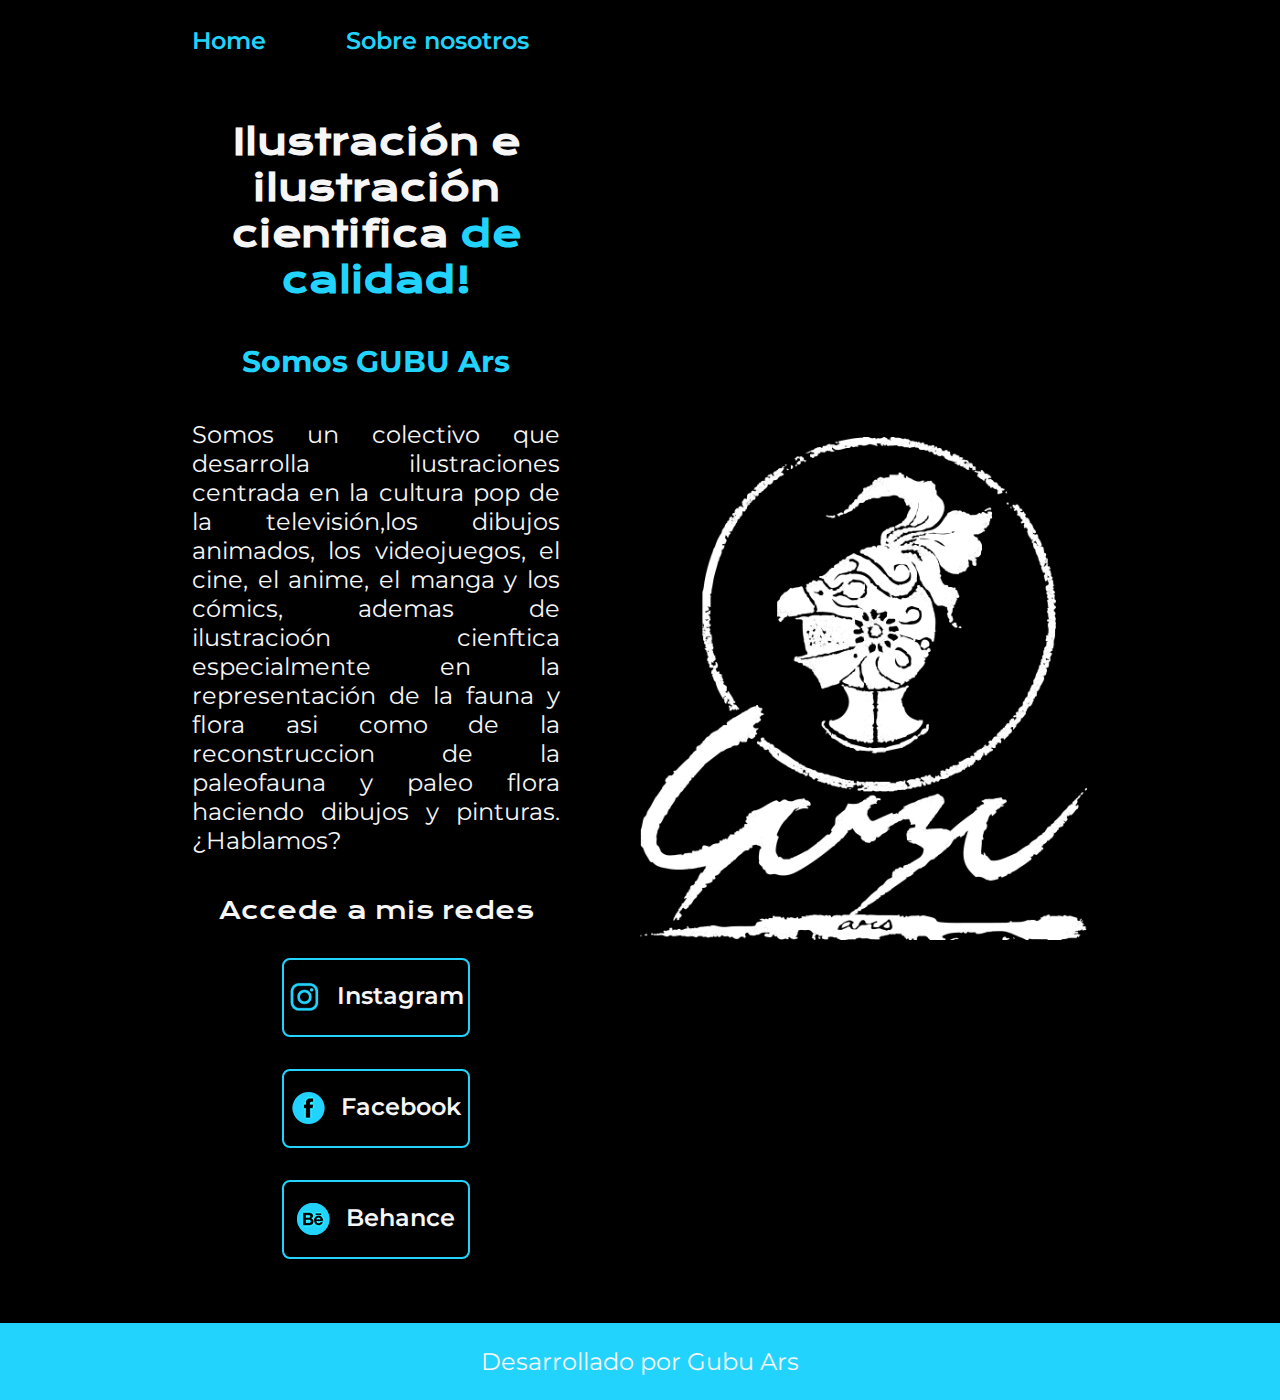
<file: index.html>
<!DOCTYPE html>
<html lang="es-co">
<head>
    <meta charset="UTF-8">
    <meta name="viewport" content="width=device-width, initial-scale=1.0">
    <title>Portafolio</title>
    <link rel="stylesheet" href="./Styles/style.css">
</head>
<body>
    <header class="header" >
        <nav class="header__menu">
            <a class="header__menu__link" href="index.html"> Home</a>
            <a class="header__menu__link" href="about.html">Sobre nosotros</a>
        </nav>
    </header>
    <main class="presentacion">
        <section class="presentacion__contenido">
         <h1 class="presentacion__contenido__titulo">
           Ilustración e ilustración cientifica
                <strong class="titulo-destaque"> de calidad!
                </strong></h1>
                <p class="presentacion__contenido__texto_resaltado"> <strong class="titulo-destaque">Somos GUBU Ars
                </strong> 
                   
                </p>
                <p class="presentacion__contenido__texto">
                    Somos un colectivo que desarrolla ilustraciones centrada en la cultura pop de la 
                    televisión,los dibujos animados, los videojuegos, el cine, el anime, el manga y los cómics,
                    ademas de ilustracioón cienftica especialmente en la representación de la fauna y flora
                    asi como de la reconstruccion de la paleofauna y paleo flora haciendo dibujos y pinturas. 
                    ¿Hablamos?

                </p>
                <div class="presentacion__enlaces">
                    <h2 class="presentacion__enlaces__subtitulo">Accede a mis redes</h2>
                    <a  class="presentacion__enlaces__link" href="instagram.com/GUBUars">
                    <img src="./assets/instagram.png" >Instagram</a>
                    <a  class="presentacion__enlaces__link"href="https://www.facebook.com/GUBUArs"> 
                        <img src="./assets/facebook original.png"> Facebook </a> 
                    <a class="presentacion__enlaces__link" href="https://www.behance.net/GUBUArs">
                        <img src="./assets/Behance2.png">Behance</a>
                </div>      
        </section>
         <img class="presentacion__imagen" src="./assets/gubuars.png" alt="Imagen del logo de Gubu Ars"> 
    </main>
    <footer class="footer">
        <P>Desarrollado por Gubu Ars</P>
    </footer>
</body>
</html>
</file>
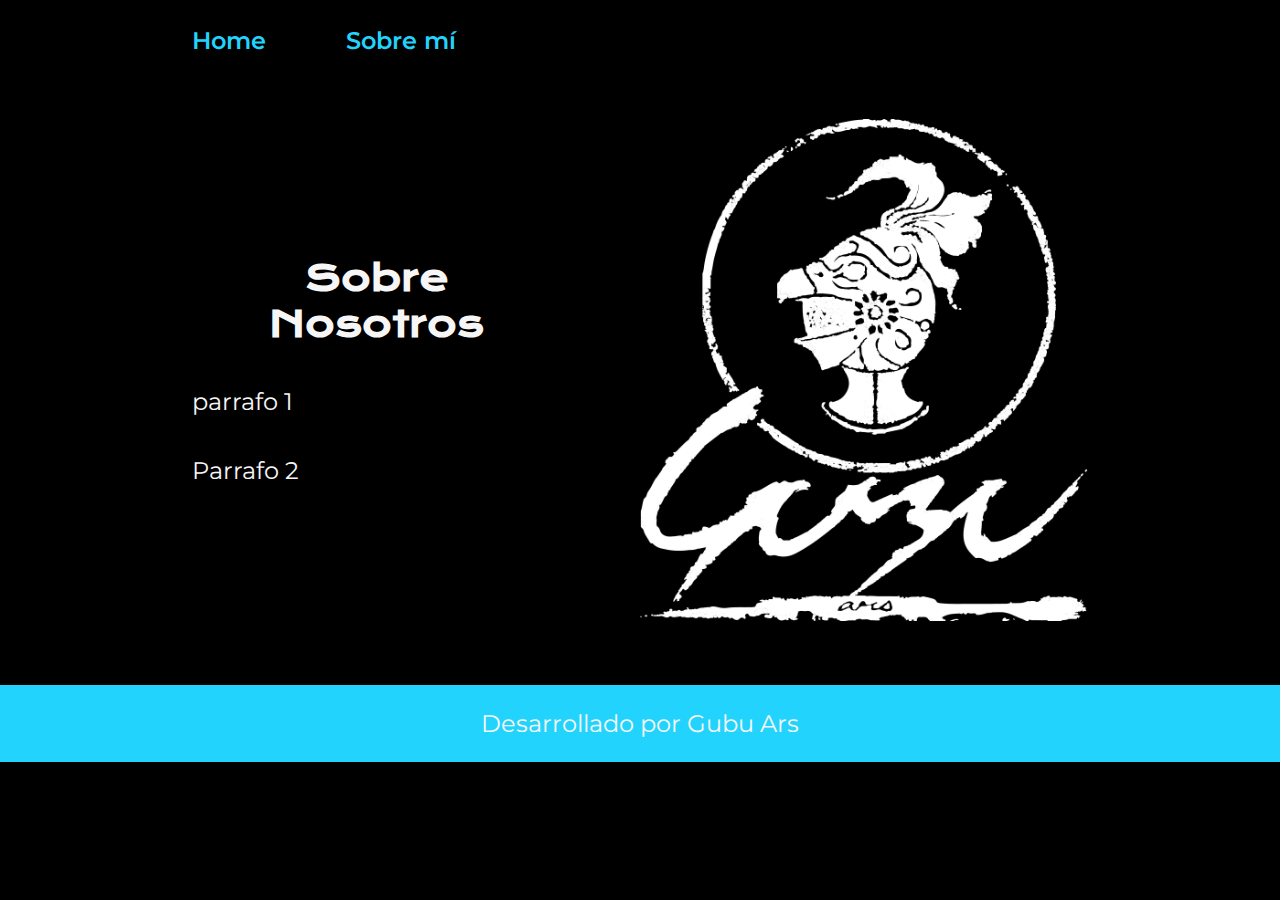
<file: about.html>
<!DOCTYPE html>
<html lang="es-co">
<head>
    <meta charset="UTF-8">
    <meta name="viewport" content="width=device-width, initial-scale=1.0">
    <title>Sobre Nosotros</title>
    <link rel="stylesheet" href="./Styles/style.css"> 

</head>
<body>
     <header class="header">
        <nav class="header__menu">
            <a class="header__menu__link" href="index.html">Home</a>
            <a class="header__menu__link" href="about.html">Sobre mí</a>
        </nav>
    </header>
    <main class="presentacion"> 

        <section class="presentacion__contenido" >
            <h1 class="presentacion__contenido__titulo">Sobre Nosotros</h1>
            <p class="presentacion__contenido__texto">parrafo 1</p>
            <p class="presentacion__contenido__texto">Parrafo 2</p>
        </section>
    <img class="presentacion__imagen"  src="./assets/gubuars.png" alt="Imagen del logo de Gubu Ars"> 
    </main>
    <footer class="footer">
        <p>Desarrollado por Gubu Ars</p>
    </footer>
</body>
</html>
</file>
<file: Styles/style.css>
@import url('https://fonts.googleapis.com/css2?family=Krona+One&family=Montserrat:wght@400;600&display=swap');

:root{
    --color-primario: #000000;
    --color-secundario: #F6F6F6;
    --color-terciario: #22D4FD;
    --color-cuaternario: #272727;

    --fuente-montserrat: 'Montserrat', sans-serif;
    --fuente-krona: 'Krona One', sans-serif;
}

* {
    padding: 0;
    margin:0;
}

body{
    /* height: 100vh; */
    box-sizing: border-box;
    background-color: var(--color-primario);
    color: var(--color-secundario);
}

.header{
    padding: 2% 0% 0% 15%;
}

.header__menu{
    display: flex;
    gap: 80px;
}
.header__menu__link{
    font-family: var(--fuente-montserrat);
    font-size: 1.5rem;
    font-weight: 600;
    color: var(--color-terciario);
    text-decoration: none;
    

}

.presentacion {
    padding: 5% 15%;
    display: flex;
    align-items: center;
    justify-content: space-between;
    gap:80px;
}

.presentacion__contenido{
    width: 50%;
    display: flex;
    flex-direction: column;
    gap: 40px;
}


.presentacion__contenido__titulo{
    font-size: 2.25rem;
    font-family: var(--fuente-krona);
    text-align: center;
}

.titulo-destaque {
    color: var(--color-terciario) ;
}

.presentacion__contenido__texto_resaltado{
font-size: 30px;
    font-family: var(--fuente-montserrat);
    text-align: center;
}

.presentacion__contenido__texto{
    font-size: 1.5rem;
    font-family: var(--fuente-montserrat);
    text-align: justify;
}

.presentacion__enlaces{
    display: flex;
    flex-direction: column;
    justify-content: space-between;
    align-items: center;
    gap: 32px;
}

.presentacion__enlaces__subtitulo{
    font-family: var(--fuente-krona);
    font-weight: 400;
    font-size: 1.5rem;
}

.presentacion__enlaces__link{
      /* background-color: #22D4FD; */
      display: flex;
      justify-content: center;
      gap: 16px;
      border: 2px solid var(--color-terciario);
      width: 50%;
      text-align: center;
      border-radius: 8px;
      font-size: 1.5rem;
      font-weight: 600;
      padding: 21.5px 0;
      text-decoration: none;
      color: var(--color-secundario);
      font-family: var(--fuente-montserrat);
}

.presentacion__enlaces__link:hover{
    background-color: var(--color-cuaternario);
}

.presentacion__imagen{
    width: 50%;
}

.footer{
    color:var(--fuente-montserrat);
    background-color: var(--color-terciario);
    padding: 1.5rem;
    text-align: center;
    font-family: var(--fuente-montserrat);
    font-size:1.5rem;
    font-weight: 400;
}

@media (max-width:1200px){
    .header{
        padding: 10%;
    }

    .header__menu{
        justify-content: center;
    }
    
    .presentacion{
        flex-direction: column-reverse;
        padding: 5%;
    }

    .presentacion__contenido{
        width: auto;
    }



}
</file>
